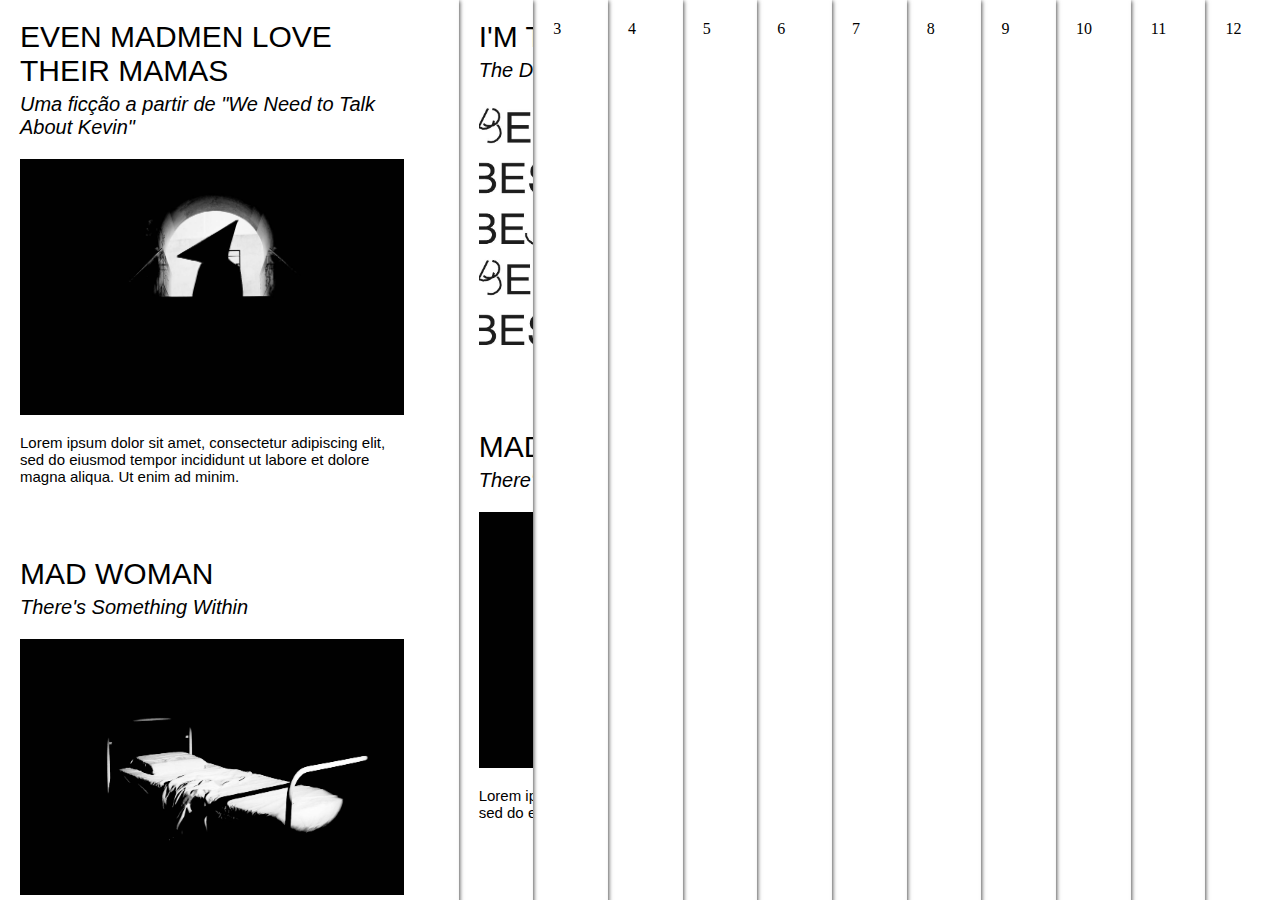
<file: index.html>
<!DOCTYPE html>
<html lang="en"><head>
    <title> MDC 22-23 </title>
    <meta charset="utf-8">
    <meta name="viewport" content="width=device-width, initial-scale=1.0">
    <link rel="stylesheet" href="styles.css">
   
</head>

<body>
    <ul id="vertical-accordion">
        <!-- MICRO-1-->
        <li>
          <div class="section">
          <div class="projects ">
            <a href="index 2.html">
              <div class="maintitle "> Even Madmen Love their Mamas </div>
              <div class="subtitle ">Uma ficção a partir de "We Need to Talk About Kevin"</div>
              <img src="2.jpg">
              <p>Lorem ipsum dolor sit amet, consectetur adipiscing elit, sed do eiusmod tempor incididunt ut labore et dolore magna aliqua. Ut enim ad minim.</p>
            </a>
          </div>
      
          <div class="projects ">
            <a href="index 2.html">
              <div class="maintitle "> Mad Woman </div>
              <div class="subtitle "> There's Something Within</div>
              <img src="0001.jpg">
              <p>Lorem ipsum dolor sit amet, consectetur adipiscing elit, sed do eiusmod tempor.</p>
            </a>
          </div>
      
          <div class="projects ">
            <a href="index 2.html">
              <div class="maintitle ">I'm the best </div>
              <div class="subtitle "> The Duality of the Masculine Being</div>
              <img src="03.jpg">
            </a>
          </div>
          
          <div class="projects ">
            <a href="index 2.html">
              <div class="maintitle "> Even Madmen Love their Mamas </div>
              <div class="subtitle ">Uma ficção a partir de "We Need to Talk About Kevin"</div>
              <img src="2.jpg">
              <p>Lorem ipsum dolor sit amet, consectetur adipiscing elit, sed do eiusmod tempor incididunt ut labore et dolore magna aliqua. Ut enim ad minim.</p>
            </a>
          </div>

        </div>
        </li>
      
        <!-- PROJECT 2-->
        <li>
          <div class="section">
          <div class="projects ">
            <a href="index 2.html">
              <div class="maintitle ">I'm the best </div>
              <div class="subtitle "> The Duality of the Masculine Being</div>
              <img src="03.jpg">
            </a>
          </div>
          
          <div class="projects ">
            <a href="index 2.html">
              <div class="maintitle "> Mad Woman </div>
              <div class="subtitle "> There's Something Within</div>
              <img src="0001.jpg">
              <p>Lorem ipsum dolor sit amet, consectetur adipiscing elit, sed do eiusmod tempor.</p>
            </a>
          </div>

          <div class="projects ">
            <a href="index 2.html">
              <div class="maintitle "> Even Madmen Love their Mamas </div>
              <div class="subtitle ">Uma ficção a partir de "We Need to Talk About Kevin"</div>
              <img src="2.jpg">
              <p>Lorem ipsum dolor sit amet, consectetur adipiscing elit, sed do eiusmod tempor incididunt ut labore et dolore magna aliqua. Ut enim ad minim.</p>
            </a>
          </div>
        </div>
        
      

        </li>
      
        
      
        <!-- PROJECT 3 -->
      
        <li>3</li>
        <li>4</li>
        <li>5</li>
        <li>6</li>
        <li>7</li>
        <li>8</li>
        <li>9</li>
        <li>10</li>
        <li>11</li>
        <li>12</li>
    </ul>
<script>
    document.querySelectorAll('ul#vertical-accordion > li').forEach( (li,_,all) =>
  {
  li.onclick =_=>
    {
    if (li.classList.toggle('selected'))
      {
      all.forEach( aLi => aLi.classList.toggle('selected',aLi===li));
      }
    }  
  });
</script> 


</body>
</html>
</file>
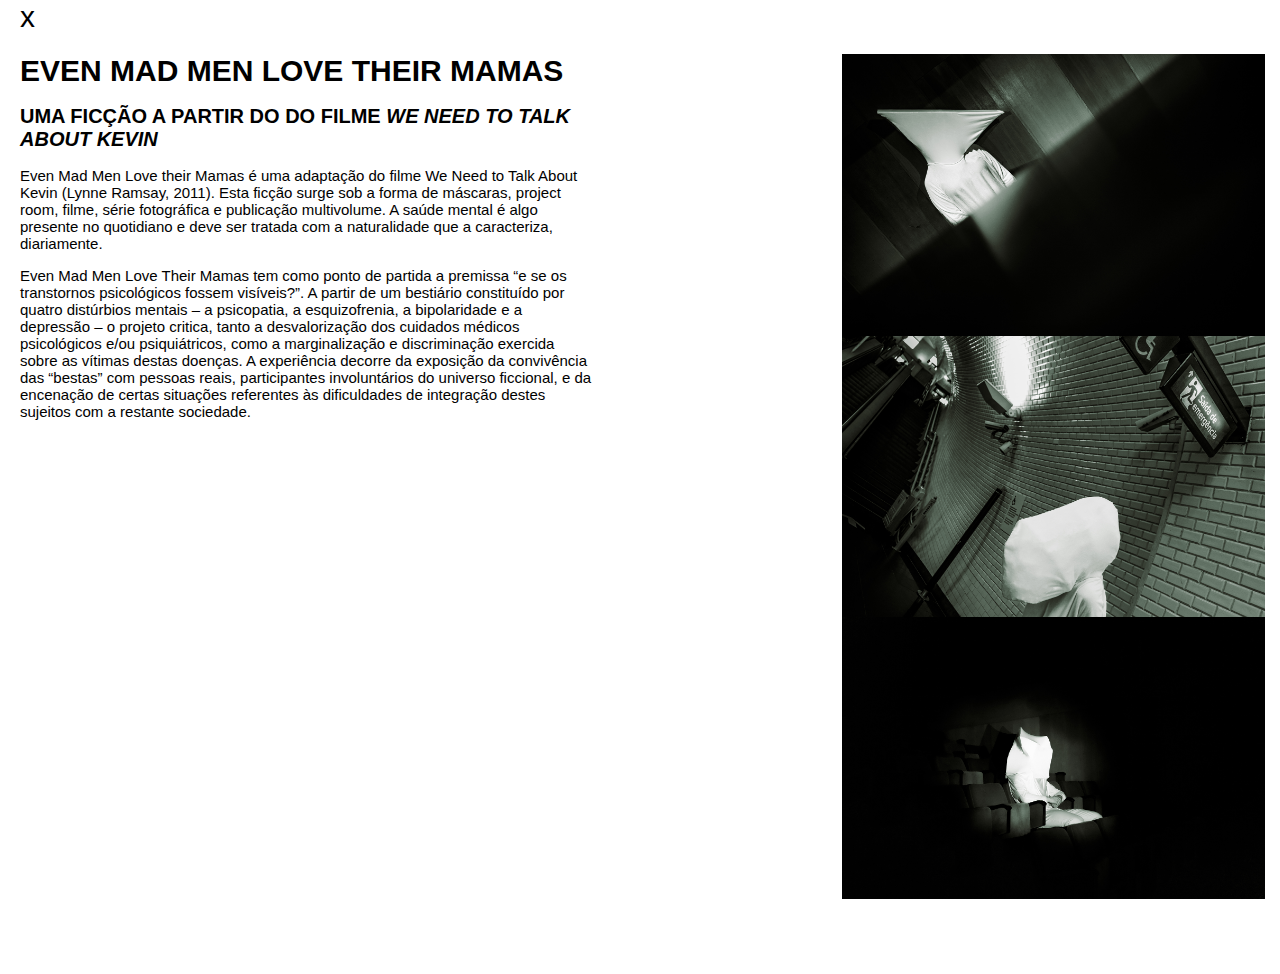
<file: index 2.html>
<html lang="en"><head>
    <title> MDC 22-23 </title>
    <meta charset="utf-8">
    <meta name="viewport" content="width=device-width, initial-scale=1.0">
    <link rel="stylesheet" href="style.css">
   
</head>

<body>
    <a class="button" href="index.html">x</a>
    <div class="projectemplate">
        <div id="split-left">  
            <h1 id="maintitle">Even Mad Men Love their Mamas</h1>
            <h2 id="subtitle">Uma ficção a partir do do filme <i>We Need to Talk About Kevin</i></h2>
            <div id="sinopsis"><p>Even Mad Men Love their Mamas é uma adaptação do filme We Need to Talk About Kevin (Lynne Ramsay, 2011). Esta ficção surge sob a forma de máscaras, project room, filme, série fotográfica e publicação multivolume. A saúde mental é algo presente no quotidiano e deve ser tratada com a naturalidade que a caracteriza, diariamente.</p>
            <p>Even Mad Men Love Their Mamas tem como ponto de partida a premissa “e se os transtornos psicológicos fossem visíveis?”. A partir de um bestiário constituído por quatro distúrbios mentais – a psicopatia, a esquizofrenia, a bipolaridade e a depressão – o projeto critica, tanto a desvalorização dos cuidados médicos psicológicos e/ou psiquiátricos, como a marginalização e discriminação exercida sobre as vítimas destas doenças. A experiência decorre da exposição da convivência das “bestas” com pessoas reais, participantes involuntários do universo ficcional, e da encenação de certas situações referentes às dificuldades de integração destes sujeitos com a restante sociedade.</p>
            </div>
        </div>
        
        <div id="split-right">
            <img id="p_img"   src="11.jpeg">
            <img id="p_img"   src="13.jpeg">
            <img id="p_img"   src="15.jpeg">
        </div>
    </div>
</body>
</html>
</file>
<file: styles.css>
body {
  width  : 100vw;
  height : 100vh;
  margin : 0;
}

ul,
li {
  margin     : 0;
  padding    : 0;
  list-style : none;
}

ul {
  display  : flex;
  overflow : hidden;
  height   : 100vh;
  width    : 100vw;
}

li {
  overflow-y         : scroll;
  overflow           : auto;
  -webkit-box-flex   : 1;
  -webkit-flex       : 1;
  -ms-flex           : 1;
  flex               : 1;
  height             : 100vh;
  -webkit-transition : -webkit-box-flex 500ms ease-out;
  -webkit-transition : -webkit-flex 500ms ease-out;
  transition         : -webkit-box-flex 500ms ease-out;
  transition         : -ms-flex 500ms ease-out;
  transition         : flex 500ms ease-out;
  padding            : 20px;
  -webkit-box-shadow : 2px 0px 4px -1px rgba(0, 0, 0, 0.66);
  -moz-box-shadow    : 2px 0px 4px -1px rgba(0, 0, 0, 0.66);
  box-shadow         : 2px 0px 4px -1px rgba(0, 0, 0, 0.66);
  
}

ul#vertical-accordion:not(:hover) li.selected,
li:hover {
  -webkit-box-flex : 30vw;
  -webkit-flex     : 30vw;
  -ms-flex         : 30vw;
  flex             : 30vw;
  
}

.projects {
  width         : 30vw;
  height        : auto;
  margin-bottom : 8vh;
}

.section{
  width                               : 30vw;
  height                              : auto;
  /* scroll animation */ 
  -webkit-animation-name              : move;
  -webkit-animation-duration          : 8s;
  -webkit-animation-iteration-count   : infinite;
  -webkit-animation-direction         : up;
  -webkit-animation-timing-function   :linear;
}

 #split-left:hover {
  -webkit-animation-play-state  : paused;
}


@-webkit-keyframes move {
  0% {
     transform:translateY(0);
  }
  100% {
     transform:translateY(-100%);
  }
}



/* ------- PARAGRAPH STYLES ------- */

a {
  text-decoration : none;
  color           : black;
}

a:hover {
  opacity : 0.5;
}

.maintitle {
  width          : 100%;
  font-size      : 30px;
  text-transform : uppercase;
  font-family    : Arial, Helvetica, sans-serif;
}

.subtitle {
  width       : 30vw;
  font-size   : 20px;
  font-family : Arial, Helvetica, sans-serif;
  font-style  : italic;
  padding-top: 5px;
}
 
img {
  padding-top : 20px;
  width       : 100%;
  height      : auto;
}

p{
  font-size   : 15px;
  font-family : Arial, Helvetica, sans-serif;
}
</file>
<file: style.css>
body {
    width           : 100vw;
    height          : 100vh;
    margin          : 0;
    overflow-x      : hidden;
    overflow-y      : hidden;
}

.projectemplate {
    display         : flex;
    padding         : 20px;
    width           : 100vw;
    height          : 100vh;
    overflow-x      : hidden;
    
}

#split-left{
    width            : 45%;
    height           : auto;
}

#split-right{
    width            : 55%;
    display          : flex;
    top              : 0;
    right            : 0;
    flex-direction   : column;
    overflow         : scroll;
    overflow-x       : hidden;
}

#p_img{
    width           :60%;
    padding-left    :35%;
}


/* ------- PARAGRAPH STYLES ------- */

#maintitle{
    font-size       : 30px;
    font-family     : Arial, Helvetica, sans-serif;
    text-transform  : uppercase;
    margin          : 0;
}

#subtitle{
    font-size       : 20px;
    text-transform  : uppercase;
    font-family     : Arial, Helvetica, sans-serif;
}

#sinopsis{
    font-family     : Arial, Helvetica, sans-serif;
    font-size       : 15px;
}

.button{
    text-decoration: none;
    padding: 20;
    font-family     : Arial, Helvetica, sans-serif;
    font-size       : 30px;
    color: black;
}

a .button :any-link{
    color: black;
}
</file>
